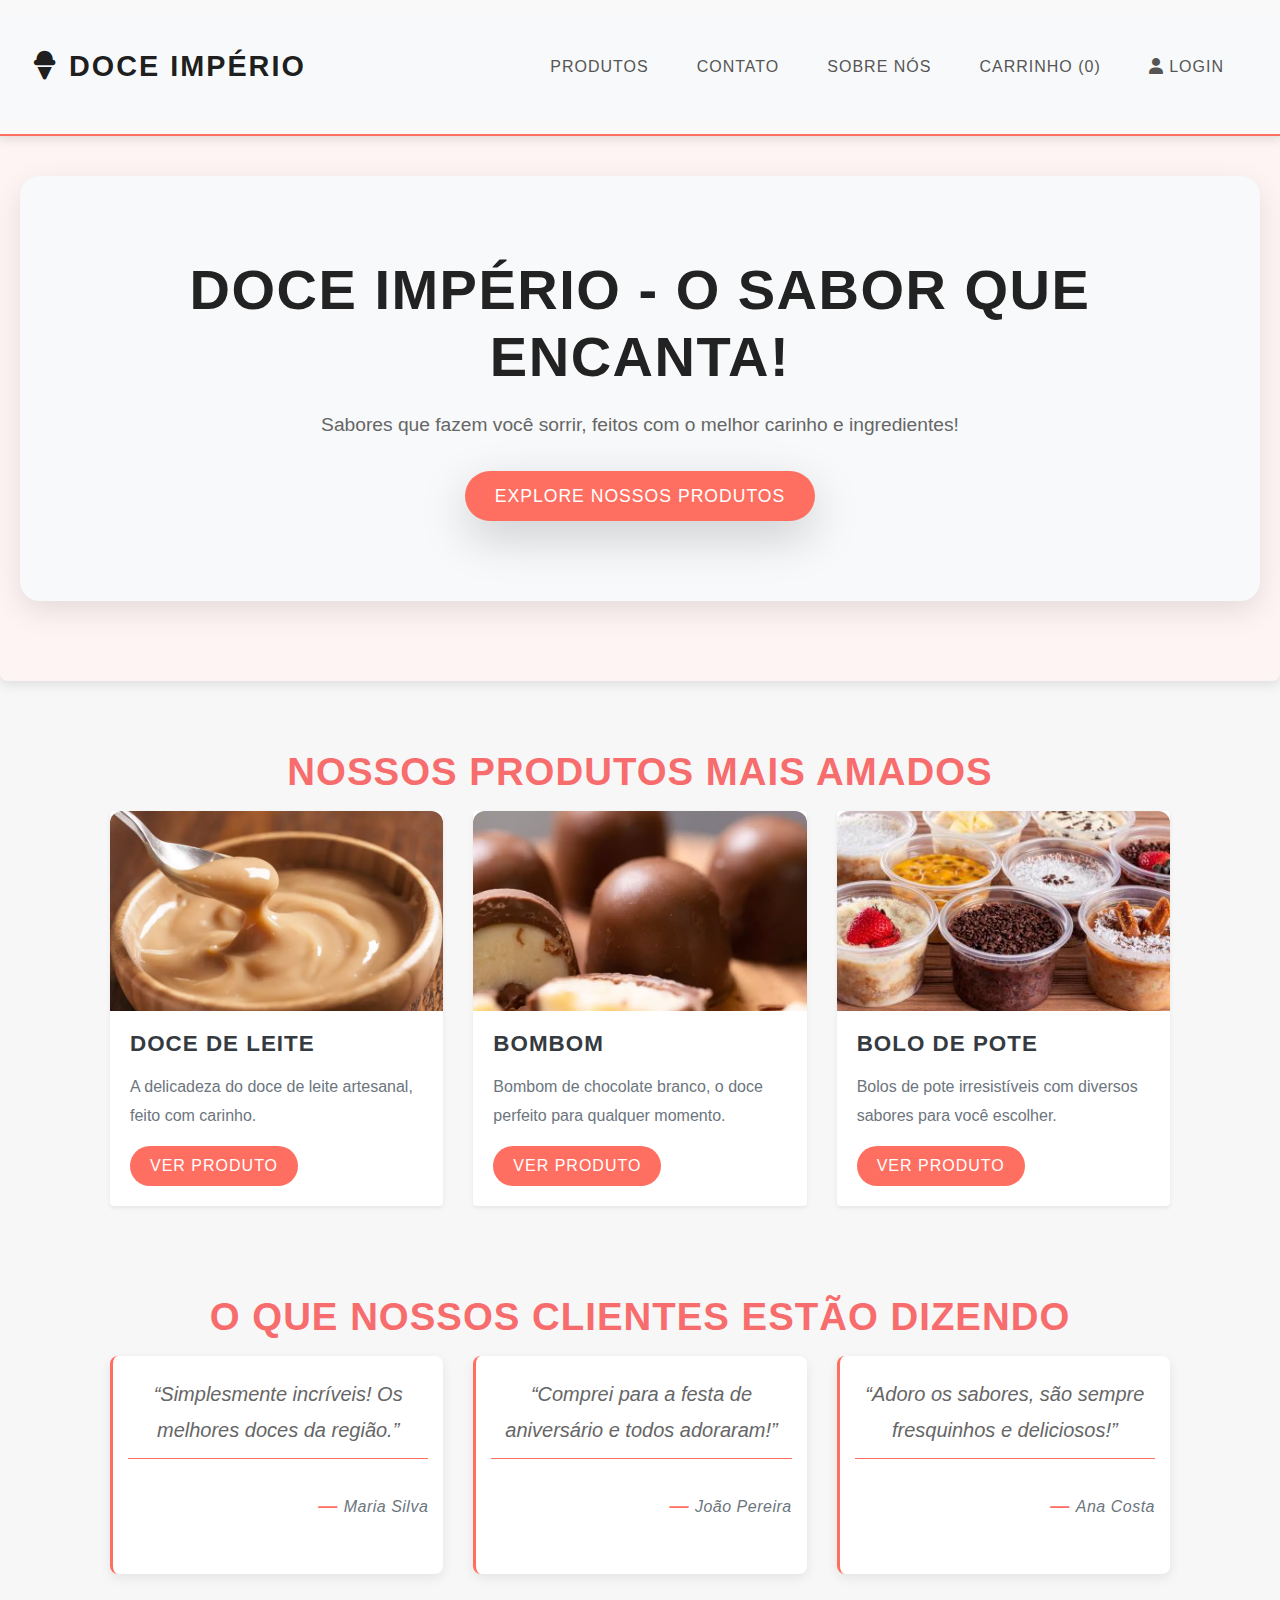
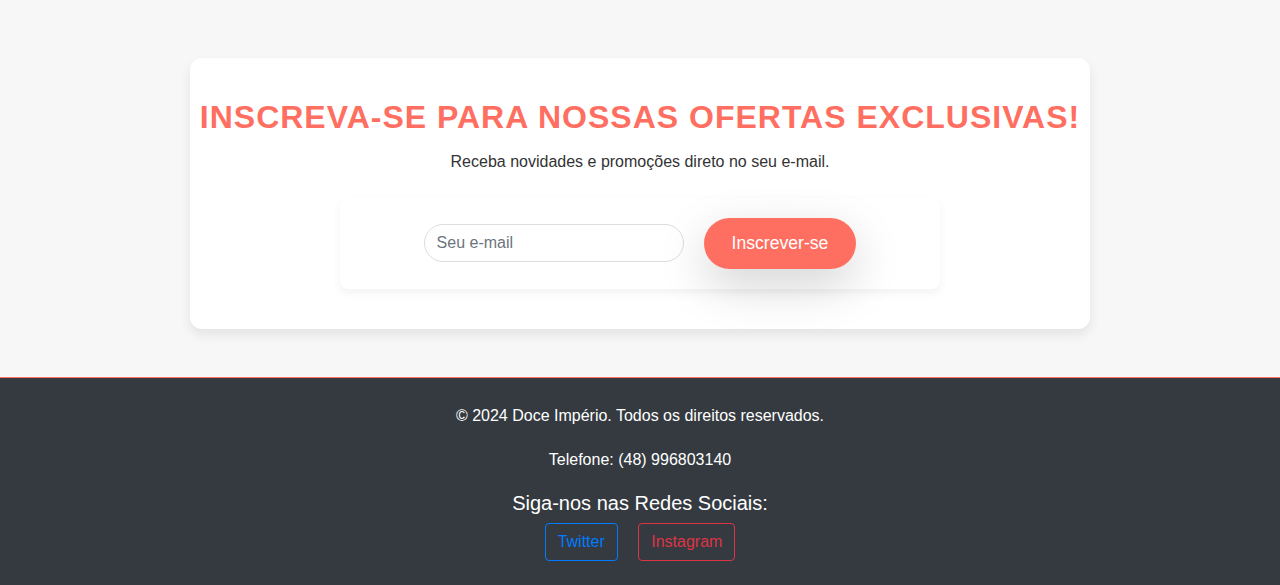
<file: index.html>
<!DOCTYPE html>
<html lang="pt-BR">
<head>
    <meta charset="UTF-8">
    <meta name="viewport" content="width=device-width, initial-scale=1.0">
    <link rel="stylesheet" href="https://cdnjs.cloudflare.com/ajax/libs/font-awesome/6.0.0-beta3/css/all.min.css">
    <link rel="stylesheet" href="https://stackpath.bootstrapcdn.com/bootstrap/4.5.2/css/bootstrap.min.css">
    <link rel="stylesheet" href="style.css">
    <title>Doce Império</title>
</head>
<body>
    <header>
        <nav class="navbar navbar-expand-lg navbar-light bg-light">
            <a class="navbar-brand" href="index.html">
                <i class="fas fa-ice-cream"></i> Doce Império
            </a>
            <button class="navbar-toggler" type="button" data-toggle="collapse" data-target="#navbarNav" aria-controls="navbarNav" aria-expanded="false" aria-label="Toggle navigation">
                <span class="navbar-toggler-icon"></span>
            </button>
            <div class="collapse navbar-collapse" id="navbarNav">
                <ul class="navbar-nav ml-auto">
                    <li class="nav-item">
                        <a class="nav-link" href="produtos.html">Produtos</a>
                    </li>
                    <li class="nav-item">
                        <a class="nav-link" href="contato.html">Contato</a>
                    </li>
                    <li class="nav-item">
                        <a class="nav-link" href="sobre.html">Sobre Nós</a>
                    </li>
                    <li class="nav-item">
                        <a class="nav-link" href="carrinho.html">Carrinho (<span id="contador-carrinho">0</span>)</a>
                    </li>
                    <li class="nav-item">
                        <a class="nav-link" href="login.html">
                            <i class="fas fa-user"></i> Login
                        </a>
                    </li>
                </ul>
            </div>
        </nav>
    </header>

    <section class="banner">
        <div class="jumbotron jumbotron-fluid text-center bg-light">
            <div class="container">
                <h1 class="display-4 text-uppercase font-weight-bold">Doce Império - O Sabor Que Encanta!</h1>
                <p class="lead">Sabores que fazem você sorrir, feitos com o melhor carinho e ingredientes!</p>
                <a href="produtos.html" class="btn btn-lg btn-primary shadow-lg">Explore Nossos Produtos</a>
            </div>
        </div>
    </section>

    <section class="container mt-5">
        <h2 class="text-center">Nossos Produtos Mais Amados</h2>
        <div class="row">
            <div class="col-md-4">
                <div class="card shadow-sm border-0 rounded">
                    <img src="doces/2072308678-doce-de-leite-cremoso (1).webp" class="card-img-top" alt="Doce 1">
                    <div class="card-body">
                        <h5 class="card-title text-dark">Doce de Leite</h5>
                        <p class="card-text text-muted">A delicadeza do doce de leite artesanal, feito com carinho.</p>
                        <a href="produtos.html" class="btn btn-primary">Ver Produto</a>
                    </div>
                </div>
            </div>
            <div class="col-md-4">
                <div class="card shadow-sm border-0 rounded">
                    <img src="doces/bombom1.webp" class="card-img-top" alt="Doce 2">
                    <div class="card-body">
                        <h5 class="card-title text-dark">BomBom</h5>
                        <p class="card-text text-muted">Bombom de chocolate branco, o doce perfeito para qualquer momento.</p>
                        <a href="produtos.html" class="btn btn-primary">Ver Produto</a>
                    </div>
                </div>
            </div>
            <div class="col-md-4">
                <div class="card shadow-sm border-0 rounded">
                    <img src="doces/355179-original.jpg" class="card-img-top" alt="Doce 3">
                    <div class="card-body">
                        <h5 class="card-title text-dark">Bolo de Pote</h5>
                        <p class="card-text text-muted">Bolos de pote irresistíveis com diversos sabores para você escolher.</p>
                        <a href="produtos.html" class="btn btn-primary">Ver Produto</a>
                    </div>
                </div>
            </div>
        </div>
    </section>

    <section class="container mt-5 text-center">
        <h2>O que Nossos Clientes Estão Dizendo</h2>
        <div class="row">
            <div class="col-md-4">
                <blockquote class="blockquote">
                    <p class="mb-0">“Simplesmente incríveis! Os melhores doces da região.”</p>
                    <footer class="blockquote-footer">Maria Silva</footer>
                </blockquote>
            </div>
            <div class="col-md-4">
                <blockquote class="blockquote">
                    <p class="mb-0">“Comprei para a festa de aniversário e todos adoraram!”</p>
                    <footer class="blockquote-footer">João Pereira</footer>
                </blockquote>
            </div>
            <div class="col-md-4">
                <blockquote class="blockquote">
                    <p class="mb-0">“Adoro os sabores, são sempre fresquinhos e deliciosos!”</p>
                    <footer class="blockquote-footer">Ana Costa</footer>
                </blockquote>
            </div>
        </div>
    </section>

    <section class="container mt-5 text-center newsletter">
        <h2>Inscreva-se para Nossas Ofertas Exclusivas!</h2>
        <p>Receba novidades e promoções direto no seu e-mail.</p>
        <form class="form-inline justify-content-center">
            <input id="email" class="form-control mr-2" type="email" placeholder="Seu e-mail" aria-label="Seu e-mail">
            <button class="btn btn-primary shadow-lg" type="submit">Inscrever-se</button>
        </form>
    </section>
    
    <footer class="text-center mt-5 bg-dark text-white py-4">
        <p>&copy; 2024 Doce Império. Todos os direitos reservados.</p>
        <p>Telefone: (48) 996803140</p> 
        <div id="message" class="mt-3"></div>
        <div class="mt-3">
            <h5>Siga-nos nas Redes Sociais:</h5>
            <a href="https://twitter.com/Mondiinii/" class="btn btn-outline-primary mx-2">Twitter</a>
            <a href="https://www.instagram.com/mkarinee_/" class="btn btn-outline-danger mx-2">Instagram</a>
        </div>
    </footer>

    <script src="https://cdn.jsdelivr.net/npm/bootstrap@5.3.3/dist/js/bootstrap.bundle.min.js" integrity="sha384-YvpcrYf0tY3lHB60NNkmXc5s9fDVZLESaAA55NDzOxhy9GkcIdslK1eN7N6jIeHz" crossorigin="anonymous"></script>
    <script src="script.js"></script>
</body>
</html>
</file>
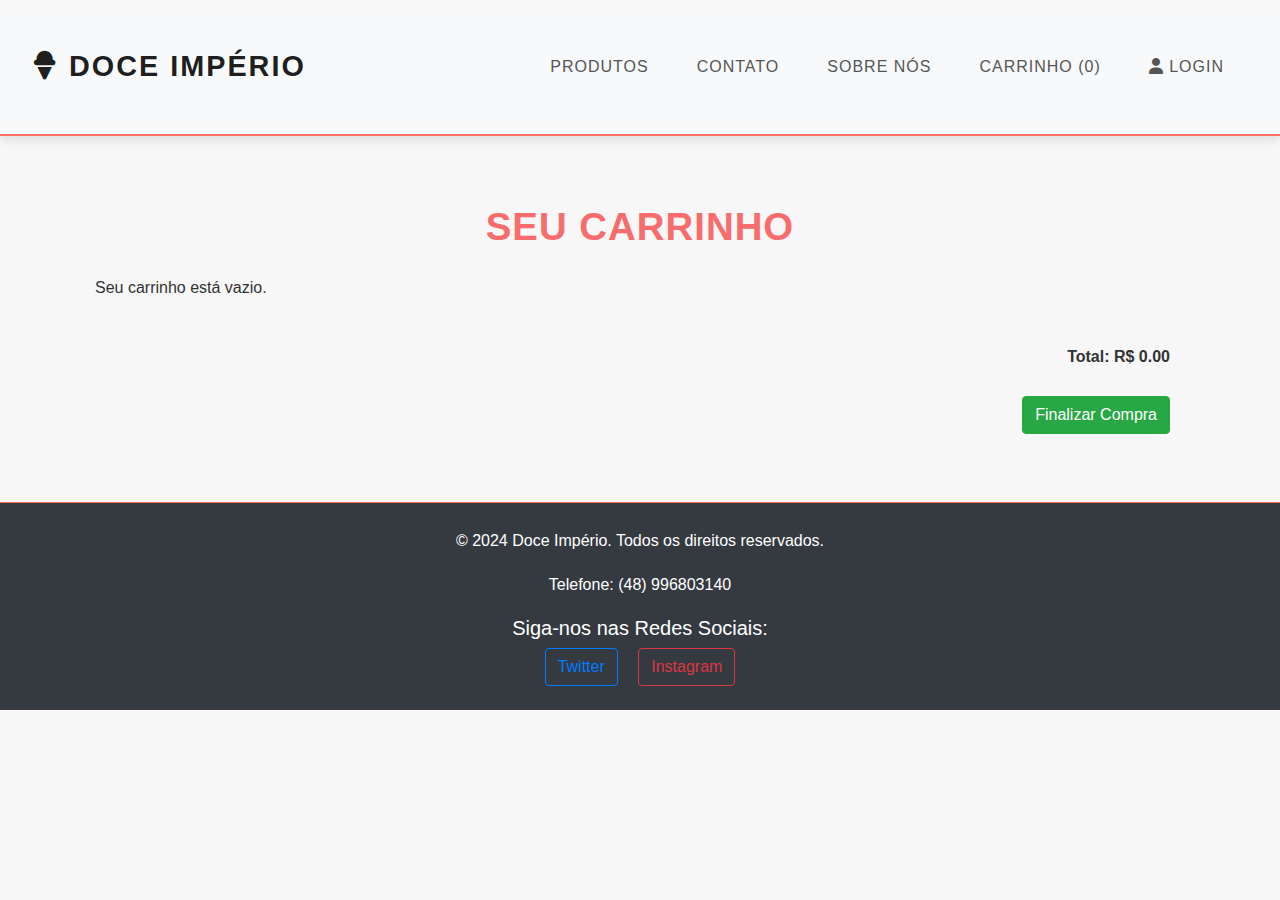
<file: carrinho.html>
<!DOCTYPE html>
<html lang="pt-BR">
<head>
    <meta charset="UTF-8">
    <meta name="viewport" content="width=device-width, initial-scale=1.0">
    <title>Carrinho - Doce Império</title>
    <link rel="stylesheet" href="https://cdnjs.cloudflare.com/ajax/libs/font-awesome/6.0.0-beta3/css/all.min.css">
    <link rel="stylesheet" href="https://stackpath.bootstrapcdn.com/bootstrap/4.5.2/css/bootstrap.min.css">
    <link rel="stylesheet" href="style.css">
</head>
<body>
    <header>
        <nav class="navbar navbar-expand-lg navbar-light bg-light">
            <a class="navbar-brand" href="index.html">
                <i class="fas fa-ice-cream"></i> Doce Império
            </a>
            <button class="navbar-toggler" type="button" data-toggle="collapse" data-target="#navbarNav" aria-controls="navbarNav" aria-expanded="false" aria-label="Toggle navigation">
                <span class="navbar-toggler-icon"></span>
            </button>
            <div class="collapse navbar-collapse" id="navbarNav">
                <ul class="navbar-nav ml-auto">
                    <li class="nav-item">
                        <a class="nav-link" href="produtos.html">Produtos</a>
                    </li>
                    <li class="nav-item">
                        <a class="nav-link" href="contato.html">Contato</a>
                    </li>
                    <li class="nav-item">
                        <a class="nav-link" href="sobre.html">Sobre Nós</a>
                    </li>
                    <li class="nav-item">
                        <a class="nav-link" href="carrinho.html">Carrinho (<span id="contador-carrinho">0</span>)</a>
                    </li>
                    <li class="nav-item">
                        <a class="nav-link" href="login.html">
                            <i class="fas fa-user"></i> Login
                        </a>
                    </li>
                </ul>
            </div>
        </nav>
    </header>

    <main>
        <section class="container mt-5">
            <h2 class="text-center">Seu Carrinho</h2>
            <div class="row mt-4" id="carrinho-lista">
                <!-- Os itens do carrinho serão injetados aqui pelo JavaScript -->
            </div>
            <div class="text-right mt-4">
                <strong>Total: R$ <span id="total">0.00</span></strong>
            </div>
            <div class="text-right mt-4">
                <button id="finalizar-compra" class="btn btn-success">Finalizar Compra</button>
            </div>
        </section>
    </main>

       
    <footer class="text-center mt-5 bg-dark text-white py-4">
        <p>&copy; 2024 Doce Império. Todos os direitos reservados.</p>
        <p>Telefone: (48) 996803140</p> 
        <div id="message" class="mt-3"></div>
        <div class="mt-3">
            <h5>Siga-nos nas Redes Sociais:</h5>
            <a href="https://twitter.com/Mondiinii/" class="btn btn-outline-primary mx-2">Twitter</a>
            <a href="https://www.instagram.com/mkarinee_/" class="btn btn-outline-danger mx-2">Instagram</a>
        </div>
    </footer>

    <script src="carrinho.js"></script> <!-- O seu script para o carrinho -->
    <script src="https://code.jquery.com/jquery-3.5.1.slim.min.js"></script>
    <script src="https://cdn.jsdelivr.net/npm/@popperjs/core@2.9.2/dist/umd/popper.min.js"></script>
    <script src="https://stackpath.bootstrapcdn.com/bootstrap/4.5.2/js/bootstrap.min.js"></script>
</body>
</html>
</file>
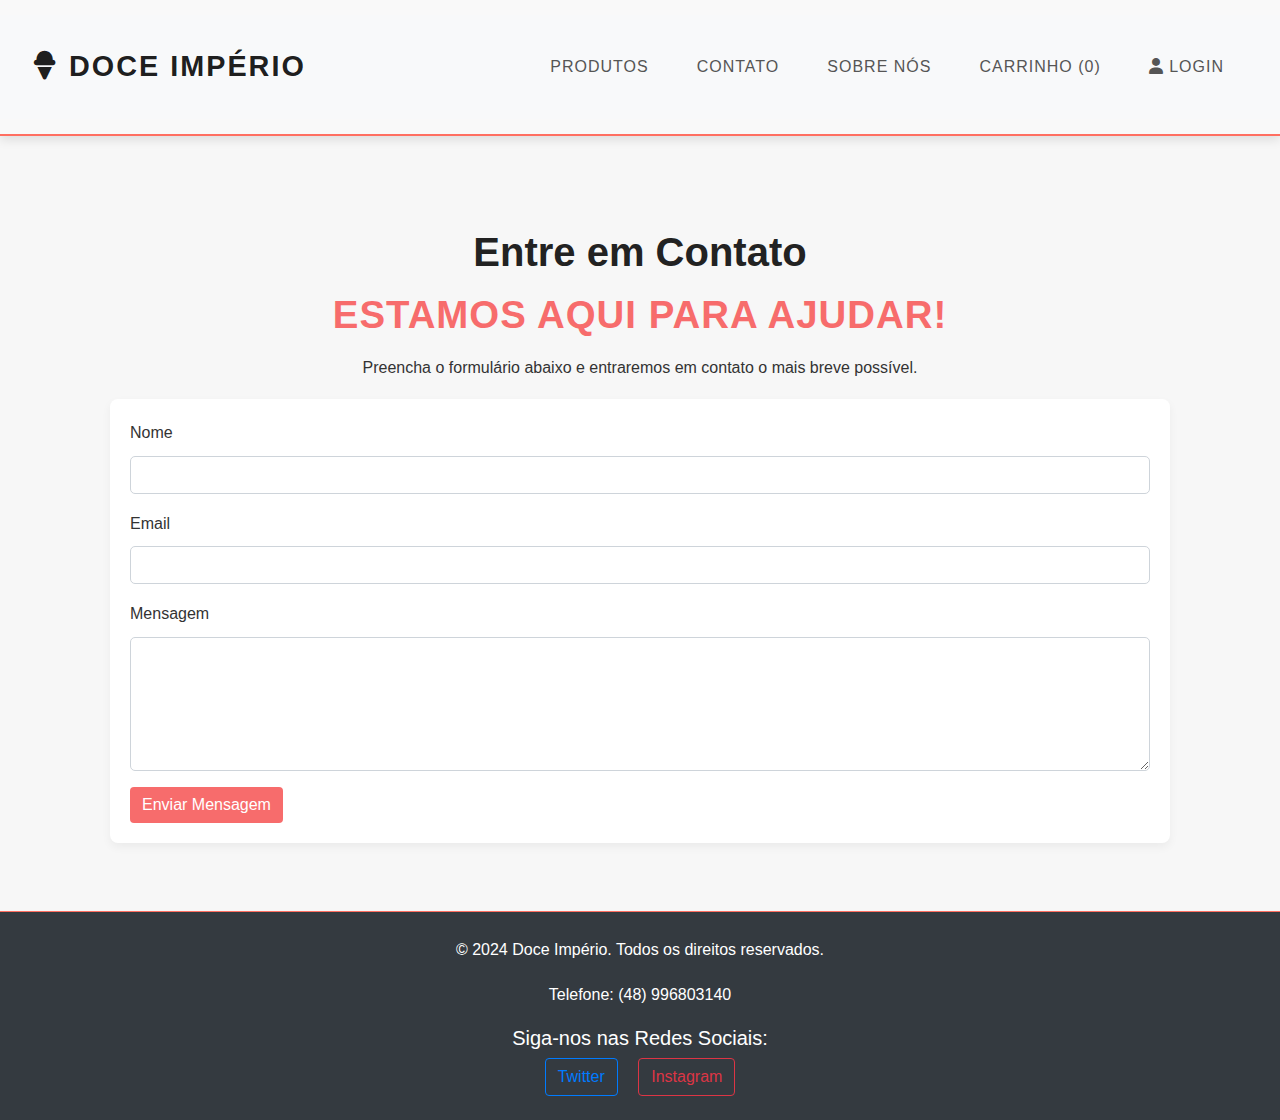
<file: contato.html>
<!DOCTYPE html>
<html lang="pt-BR">
<head>
    <meta charset="UTF-8">
    <meta name="viewport" content="width=device-width, initial-scale=1.0">
    <link rel="stylesheet" href="https://stackpath.bootstrapcdn.com/bootstrap/4.5.2/css/bootstrap.min.css">
    <link rel="stylesheet" href="style.css">
    <link rel="stylesheet" href="https://cdnjs.cloudflare.com/ajax/libs/font-awesome/6.0.0-beta3/css/all.min.css">
    <title>Contato - Doce Império</title>
</head>
<body>
    <header>
        <nav class="navbar navbar-expand-lg navbar-light bg-light">
            <a class="navbar-brand" href="index.html">
                <i class="fas fa-ice-cream"></i> Doce Império
            </a>
            <button class="navbar-toggler" type="button" data-toggle="collapse" data-target="#navbarNav" aria-controls="navbarNav" aria-expanded="false" aria-label="Toggle navigation">
                <span class="navbar-toggler-icon"></span>
            </button>
            <div class="collapse navbar-collapse" id="navbarNav">
                <ul class="navbar-nav ml-auto">
                    <li class="nav-item">
                        <a class="nav-link" href="produtos.html">Produtos</a>
                    </li>
                    <li class="nav-item">
                        <a class="nav-link" href="contato.html">Contato</a>
                    </li>
                    <li class="nav-item">
                        <a class="nav-link" href="sobre.html">Sobre Nós</a>
                    </li>
                    <li class="nav-item">
                        <a class="nav-link" href="carrinho.html">Carrinho (<span id="contador-carrinho">0</span>)</a>
                    </li>
                    <li class="nav-item">
                        <a class="nav-link" href="login.html">
                            <i class="fas fa-user"></i> Login
                        </a>
                    </li>
                </ul>
            </div>
        </nav>
    </header>

    <main class="container mt-5">
        <h1 class="text-center mt-4">Entre em Contato</h1>
        <h2 class="text-center">Estamos aqui para ajudar!</h2>
        <p class="text-center">Preencha o formulário abaixo e entraremos em contato o mais breve possível.</p>
        <form id="contactForm">
            <div class="form-group">
                <label for="name">Nome</label>
                <input type="text" class="form-control" id="name" required>
            </div>
            <div class="form-group">
                <label for="email">Email</label>
                <input type="email" class="form-control" id="email" required>
            </div>
            <div class="form-group">
                <label for="message">Mensagem</label>
                <textarea class="form-control" id="message" rows="5" required></textarea>
            </div>
            <button type="submit" class="btn btn-primary">Enviar Mensagem</button>
        </form>
        <!-- Div para exibir mensagem de sucesso -->
        <div id="successMessage" class="alert alert-success mt-3 d-none" role="alert">
            Mensagem enviada com sucesso! Entraremos em contato em breve.
        </div>
    </main>

      
    <footer class="text-center mt-5 bg-dark text-white py-4">
        <p>&copy; 2024 Doce Império. Todos os direitos reservados.</p>
        <p>Telefone: (48) 996803140</p> 
        <div id="message" class="mt-3"></div>
        <div class="mt-3">
            <h5>Siga-nos nas Redes Sociais:</h5>
            <a href="https://twitter.com/Mondiinii/" class="btn btn-outline-primary mx-2">Twitter</a>
            <a href="https://www.instagram.com/mkarinee_/" class="btn btn-outline-danger mx-2">Instagram</a>
        </div>
    </footer>
    <script src="https://code.jquery.com/jquery-3.5.1.slim.min.js"></script>
    <script src="https://cdn.jsdelivr.net/npm/@popperjs/core@2.9.2/dist/umd/popper.min.js"></script>
    <script src="https://stackpath.bootstrapcdn.com/bootstrap/4.5.2/js/bootstrap.min.js"></script>
    <script src="contato.js"></script>
</body>
</html>
</file>
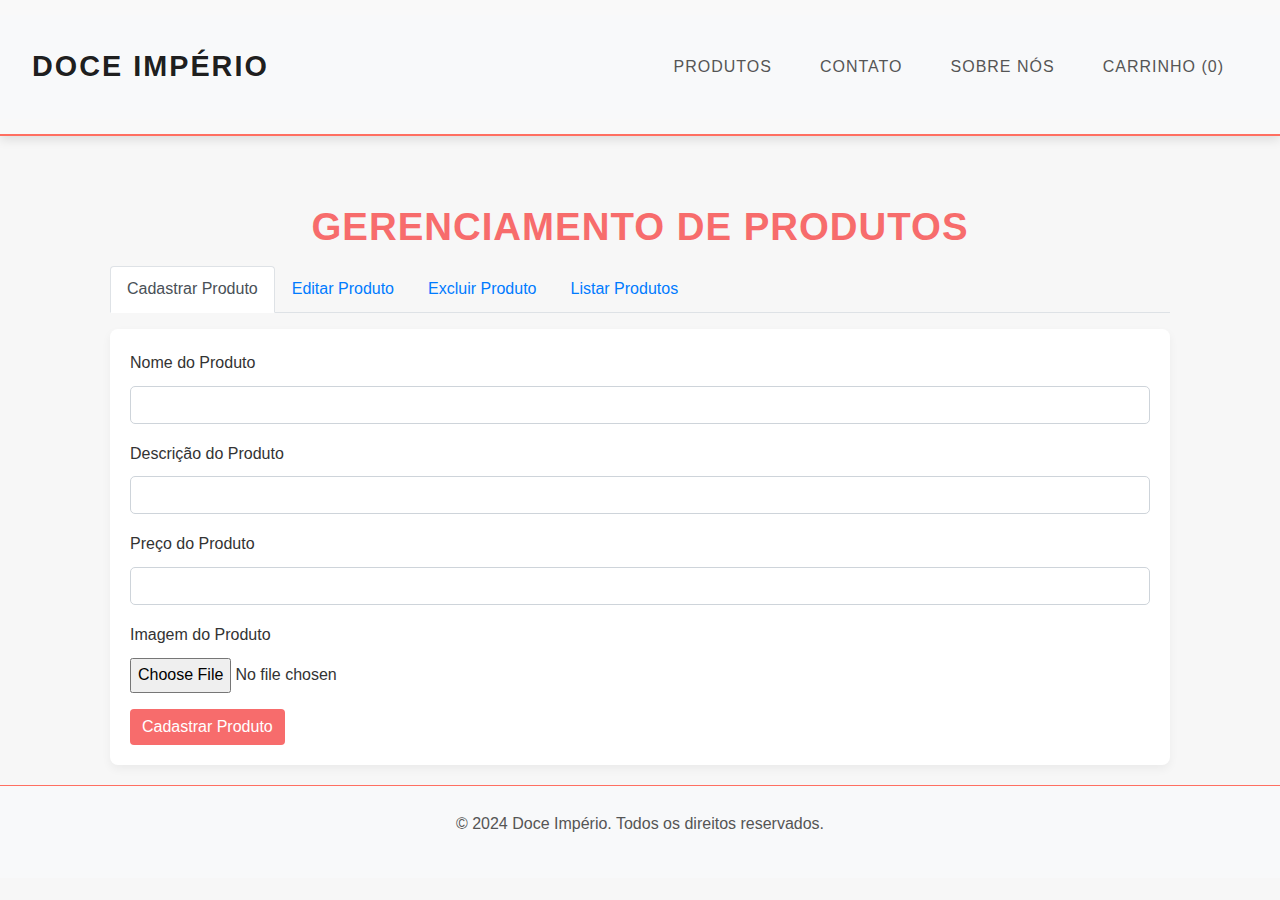
<file: gerenciamento.html>
<!DOCTYPE html>
<html lang="pt-BR">
<head>
    <meta charset="UTF-8">
    <meta name="viewport" content="width=device-width, initial-scale=1.0">
    <title>Gerenciamento de Produtos - Doce Império</title>
    <link rel="stylesheet" href="https://stackpath.bootstrapcdn.com/bootstrap/4.5.2/css/bootstrap.min.css">
    <link rel="stylesheet" href="style.css">
</head>
<body>
    <header>
        <nav class="navbar navbar-expand-lg navbar-light bg-light">
            <a class="navbar-brand" href="index.html">Doce Império</a>
            <button class="navbar-toggler" type="button" data-toggle="collapse" data-target="#navbarNav" aria-controls="navbarNav" aria-expanded="false" aria-label="Toggle navigation">
                <span class="navbar-toggler-icon"></span>
            </button>
            <div class="collapse navbar-collapse" id="navbarNav">
                <ul class="navbar-nav ml-auto">
                    <li class="nav-item">
                        <a class="nav-link" href="produtos.html">Produtos</a>
                    </li>
                    <li class="nav-item">
                        <a class="nav-link" href="contato.html">Contato</a>
                    </li>
                    <li class="nav-item">
                        <a class="nav-link" href="sobre.html">Sobre Nós</a>
                    </li>
                    <li class="nav-item">
                        <a class="nav-link" href="carrinho.html">Carrinho (<span id="contador-carrinho">0</span>)</a>
                    </li>
                </ul>
            </div>
        </nav>
    </header>

    <main>
        <section class="container mt-5">
            <h2 class="text-center">Gerenciamento de Produtos</h2>
            <!-- Abas -->
            <ul class="nav nav-tabs" id="myTab" role="tablist">
                <li class="nav-item">
                    <a class="nav-link active" id="cadastrar-tab" data-toggle="tab" href="#cadastrar" role="tab" aria-controls="cadastrar" aria-selected="true">Cadastrar Produto</a>
                </li>
                <li class="nav-item">
                    <a class="nav-link" id="editar-tab" data-toggle="tab" href="#editar" role="tab" aria-controls="editar" aria-selected="false">Editar Produto</a>
                </li>
                <li class="nav-item">
                    <a class="nav-link" id="excluir-tab" data-toggle="tab" href="#excluir" role="tab" aria-controls="excluir" aria-selected="false">Excluir Produto</a>
                </li>
                <li class="nav-item">
                    <a class="nav-link" id="listar-tab" data-toggle="tab" href="#listar" role="tab" aria-controls="listar" aria-selected="false">Listar Produtos</a>
                </li>
            </ul>

            <div class="tab-content mt-3" id="myTabContent">
                <!-- Aba de Cadastro -->
                <div class="tab-pane fade show active" id="cadastrar" role="tabpanel" aria-labelledby="cadastrar-tab">
                    <form id="cadastroProduto">
                        <div class="form-group">
                            <label for="nomeProduto">Nome do Produto</label>
                            <input type="text" class="form-control" id="nomeProduto" required>
                        </div>
                        <div class="form-group">
                            <label for="descricaoProduto">Descrição do Produto</label>
                            <input type="text" class="form-control" id="descricaoProduto" required>
                        </div>
                        <div class="form-group">
                            <label for="precoProduto">Preço do Produto</label>
                            <input type="number" class="form-control" id="precoProduto"  required>
                        </div>
                        <div class="form-group">
                            <label for="imagemProduto">Imagem do Produto</label>
                            <input type="file" class="form-control-file" id="imagemProduto" required>
                        </div>
                        <button type="submit" class="btn btn-primary">Cadastrar Produto</button>
                    </form>
                </div>

                <!-- Aba de Edição -->
                <div class="tab-pane fade" id="editar" role="tabpanel" aria-labelledby="editar-tab">
                    <form id="editarProduto">
                        <div class="form-group">
                            <label for="novoNomeProduto">Nome do Produto a Editar</label>
                            <input type="text" class="form-control" id="novoNomeProduto" required>
                        </div>
                        <div class="form-group">
                            <label for="novaDescricaoProduto">Nova Descrição </label>
                            <input type="text" class="form-control" id="novaDescricaoProduto" required>
                        </div>

                        <div class="form-group">
                            <label for="novoPrecoProduto">Novo Preço do Produto</label>
                            <input type="number" class="form-control" id="novoPrecoProduto"  required>
                        </div>
                        <div class="form-group">
                            <label for="novaImagemProduto">Nova Imagem do Produto</label>
                            <input type="file" class="form-control-file" id="novaImagemProduto" required>
                        </div>
                        <button type="submit" class="btn btn-warning">Editar Produto</button>
                    </form>
                </div>

                <!-- Aba de Exclusão -->
                <div class="tab-pane fade" id="excluir" role="tabpanel" aria-labelledby="excluir-tab">
                    <form id="excluirProduto">
                        <div class="form-group">
                            <label for="idProdutoExcluir">Nome do Produto</label>
                            <input type="text" class="form-control" id="idProdutoExcluir" required>
                        </div>
                        <button type="submit" class="btn btn-danger">Excluir Produto</button>
                    </form>
                </div>
                
                

                <!-- Aba de Listagem -->
                <div class="tab-pane fade" id="listar" role="tabpanel" aria-labelledby="listar-tab">
                    <h4>Lista de Produtos</h4>
                    <div id="listaProdutos"></div>
                </div>
            </div>
        </section>

        <div id="listaProdutos"></div>
    </main>

    <footer class="bg-light text-center py-4">
        <p>&copy; 2024 Doce Império. Todos os direitos reservados.</p>
    </footer>

    <script src="https://code.jquery.com/jquery-3.5.1.min.js"></script>
    <script src="https://cdn.jsdelivr.net/npm/@popperjs/core@2.9.2/dist/umd/popper.min.js"></script>
    <script src="https://stackpath.bootstrapcdn.com/bootstrap/4.5.2/js/bootstrap.min.js"></script>
    <script src="gerenciamento.js"></script>
</body>
</html>
</file>
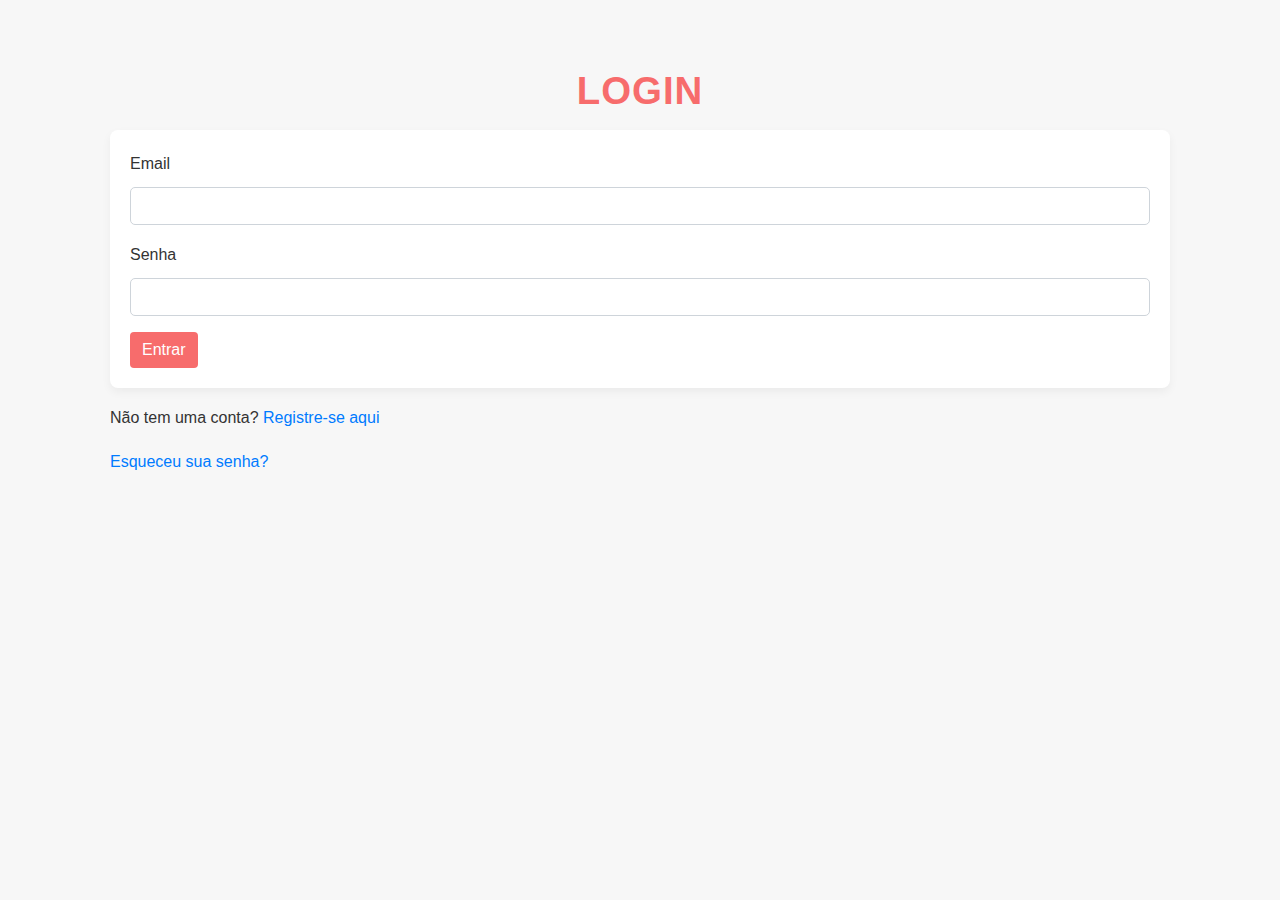
<file: login.html>
<!DOCTYPE html>
<html lang="pt-BR">
<head>
    <meta charset="UTF-8">
    <meta name="viewport" content="width=device-width, initial-scale=1.0">
    <link rel="stylesheet" href="https://stackpath.bootstrapcdn.com/bootstrap/4.5.2/css/bootstrap.min.css">
    <link rel="stylesheet" href="style.css">
    <title>Login - Doce Império</title>
</head>
<body>
    <div class="container mt-5">
        <h2 class="text-center">Login</h2>
        <form id="loginForm">
            <div class="form-group">
                <label for="email">Email</label>
                <input type="email" class="form-control" id="email" required>
            </div>
            <div class="form-group">
                <label for="password">Senha</label>
                <input type="password" class="form-control" id="password" required>
            </div>
            <button type="submit" class="btn btn-primary">Entrar</button>
        </form>
        <p class="mt-3">Não tem uma conta? <a href="registro.html">Registre-se aqui</a></p>
        <p><a href="recuperar-senha.html">Esqueceu sua senha?</a></p> <!-- Link para recuperação de senha -->
    </div>

    <script src="login.js"></script>
</body>
</html>
</file>
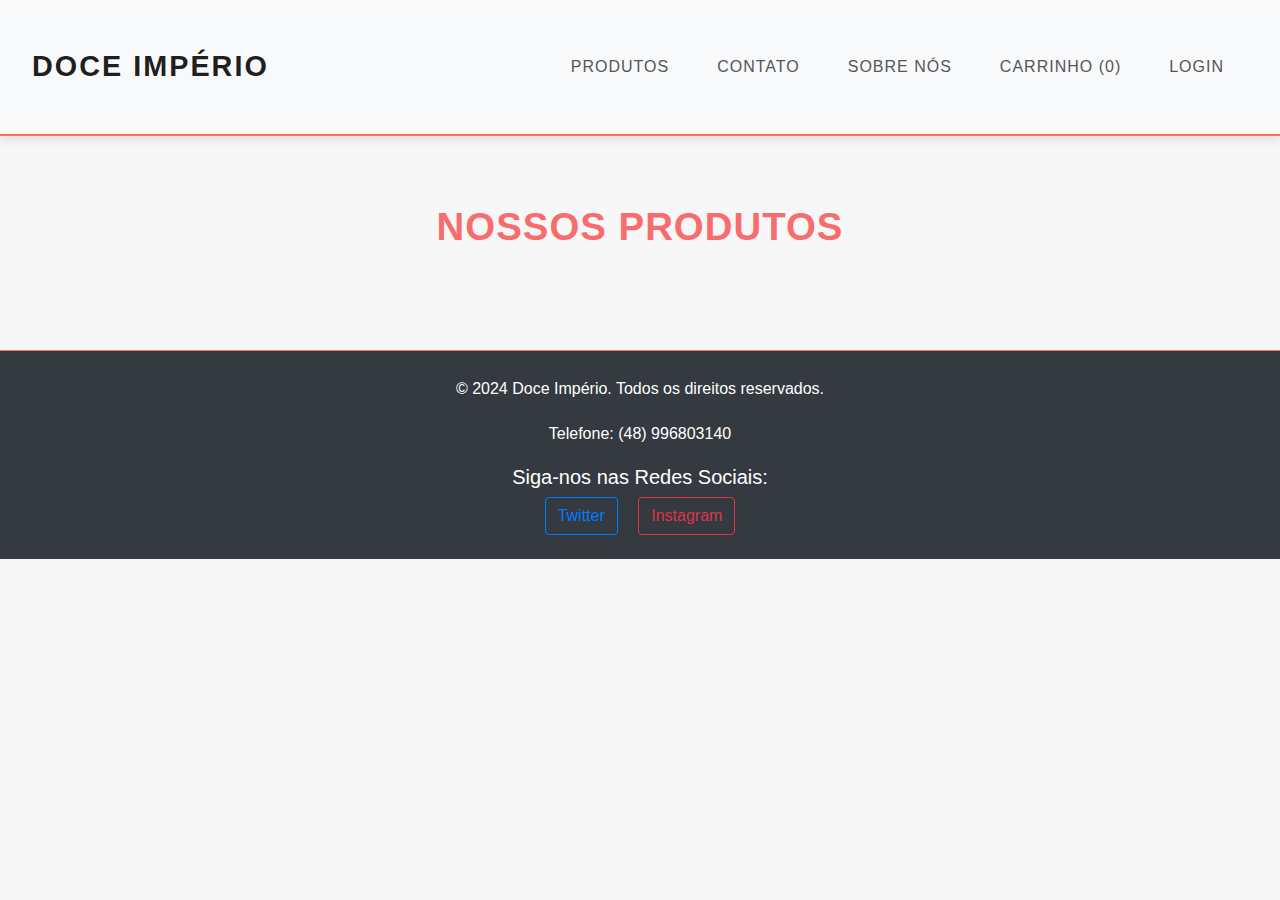
<file: produtos.html>
<!DOCTYPE html>
<html lang="pt-BR">
<head>
    <meta charset="UTF-8">
    <meta name="viewport" content="width=device-width, initial-scale=1.0">
    <title>Produtos - Doce Império</title>
    <link rel="stylesheet" href="https://stackpath.bootstrapcdn.com/bootstrap/4.5.2/css/bootstrap.min.css">
    <link rel="stylesheet" href="style.css">
</head>
<body>
    <header>
        <nav class="navbar navbar-expand-lg navbar-light bg-light">
            <a class="navbar-brand" href="index.html">Doce Império</a>
            <button class="navbar-toggler" type="button" data-toggle="collapse" data-target="#navbarNav" aria-controls="navbarNav" aria-expanded="false" aria-label="Toggle navigation">
                <span class="navbar-toggler-icon"></span>
            </button>
            <div class="collapse navbar-collapse" id="navbarNav">
                <ul class="navbar-nav ml-auto">
                    <li class="nav-item">
                        <a class="nav-link" href="produtos.html">Produtos</a>
                    </li>
                    <li class="nav-item">
                        <a class="nav-link" href="contato.html">Contato</a>
                    </li>
                    <li class="nav-item">
                        <a class="nav-link" href="sobre.html">Sobre Nós</a>
                    </li>
                    <li class="nav-item">
                        <a class="nav-link" href="carrinho.html">Carrinho (<span id="contador-carrinho">0</span>)</a>
                    </li>
                    <li class="nav-item">
                        <a class="nav-link" href="login.html">
                            <i class="fas fa-user"></i> Login
                        </a>
                    </li>
                </ul>
            </div>
        </nav>
    </header>

    <section class="container mt-5">
        <h2 class="text-center">Nossos Produtos</h2>
        <div id="lista-produtos" class="row">
            <!-- Os produtos serão exibidos aqui -->
        </div>
    </section>

    
   
      
    <footer class="text-center mt-5 bg-dark text-white py-4">
        <p>&copy; 2024 Doce Império. Todos os direitos reservados.</p>
        <p>Telefone: (48) 996803140</p> 
        <div id="message" class="mt-3"></div>
        <div class="mt-3">
            <h5>Siga-nos nas Redes Sociais:</h5>
            <a href="https://twitter.com/Mondiinii/" class="btn btn-outline-primary mx-2">Twitter</a>
            <a href="https://www.instagram.com/mkarinee_/" class="btn btn-outline-danger mx-2">Instagram</a>
        </div>
    </footer>
    <script src="https://code.jquery.com/jquery-3.5.1.min.js"></script>
    <script src="produtos.js"></script>
</body>
</html>
</file>
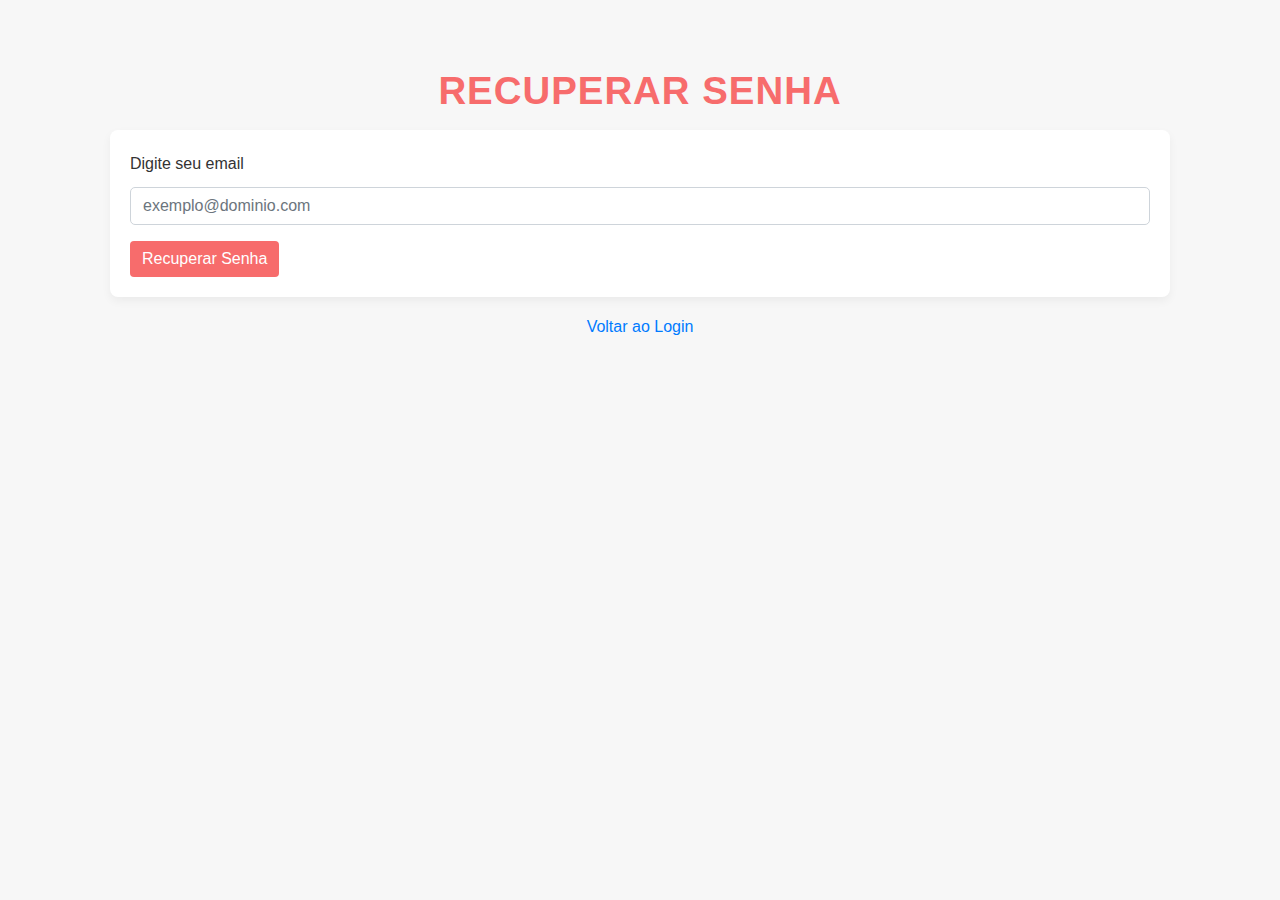
<file: recuperar-senha.html>
<!DOCTYPE html>
<html lang="pt-BR">
<head>
    <meta charset="UTF-8">
    <meta name="viewport" content="width=device-width, initial-scale=1.0">
    <link rel="stylesheet" href="https://stackpath.bootstrapcdn.com/bootstrap/4.5.2/css/bootstrap.min.css">
    <link rel="stylesheet" href="style.css">
    <title>Recuperar Senha - Doce Império</title>
</head>
<body>
    <div class="container mt-5">
        <h2 class="text-center">Recuperar Senha</h2>
        <form id="recuperarSenhaForm" aria-label="Formulário de Recuperação de Senha">
            <div class="form-group">
                <label for="emailRecuperar">Digite seu email</label>
                <input type="email" class="form-control" id="emailRecuperar" placeholder="exemplo@dominio.com" required aria-required="true">
            </div>
            <button type="submit" class="btn btn-primary" aria-label="Enviar pedido de recuperação de senha">Recuperar Senha</button>
        </form>
        <p class="mt-3 text-center"><a href="login.html">Voltar ao Login</a></p>
    </div>

    <script src="recuperar-senha.js"></script>
</body>
</html>
</file>
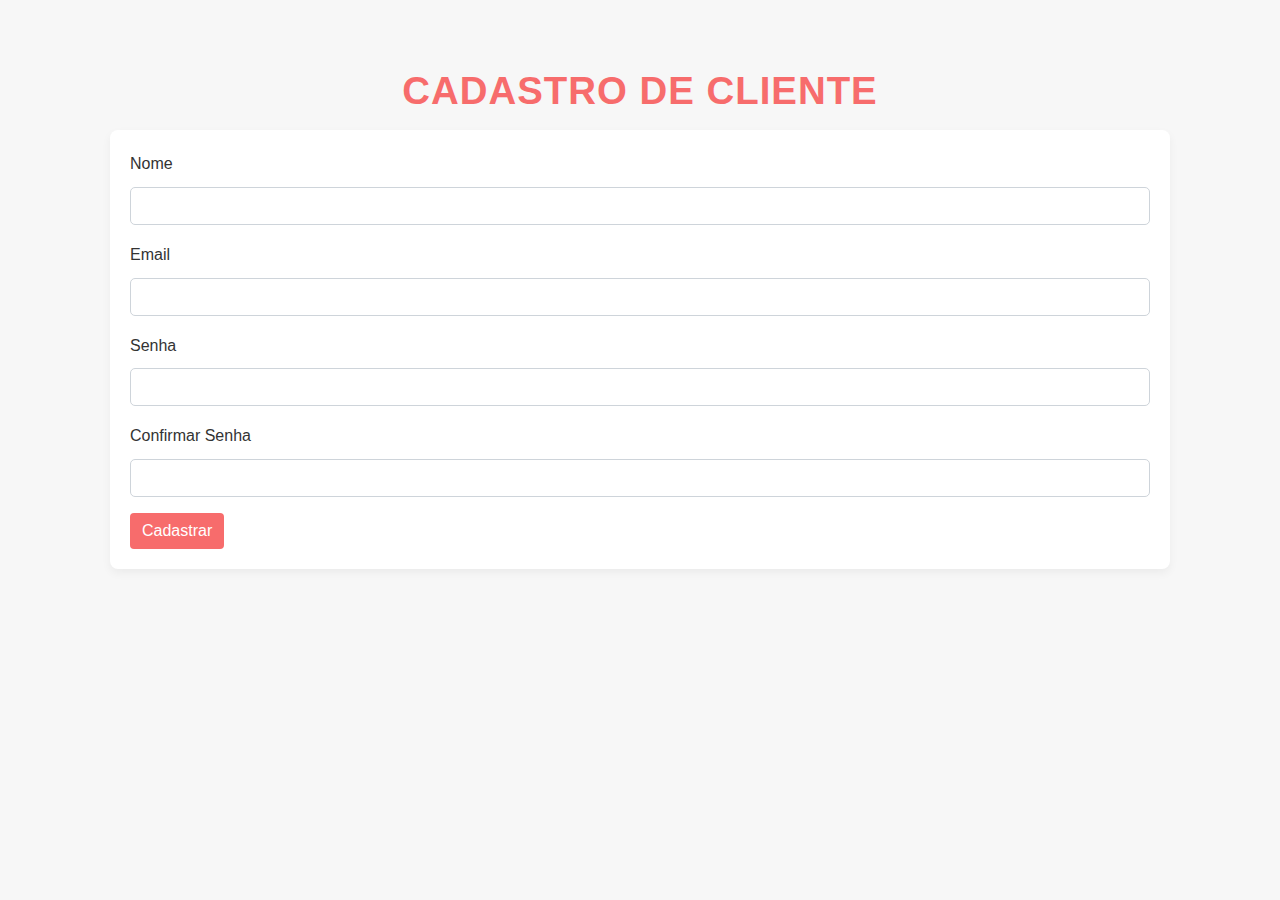
<file: registro.html>
<!DOCTYPE html>
<html lang="pt-BR">
<head>
    <meta charset="UTF-8">
    <meta name="viewport" content="width=device-width, initial-scale=1.0">
    <title>Cadastro de Cliente</title>
    <link rel="stylesheet" href="https://stackpath.bootstrapcdn.com/bootstrap/4.5.2/css/bootstrap.min.css">
    <link rel="stylesheet" href="style.css">
</head>
<body>
    <div class="container mt-5">
        <h2 class="text-center">Cadastro de Cliente</h2>
        <form id="registerForm">
            <div class="form-group">
                <label for="nome">Nome</label>
                <input type="text" class="form-control" id="nome" required>
            </div>
            <div class="form-group">
                <label for="email">Email</label>
                <input type="email" class="form-control" id="email" required>
            </div>
            <div class="form-group">
                <label for="password">Senha</label>
                <input type="password" class="form-control" id="password" required>
            </div>
            <div class="form-group">
                <label for="confirmPassword">Confirmar Senha</label>
                <input type="password" class="form-control" id="confirmPassword" required>
            </div>
            <button type="submit" class="btn btn-primary">Cadastrar</button>
        </form>
    </div>

    <!-- Modal de Sucesso -->
    <div class="modal fade" id="sucessoModal" tabindex="-1" role="dialog" aria-labelledby="sucessoModalLabel" aria-hidden="true">
      <div class="modal-dialog" role="document">
        <div class="modal-content">
          <div class="modal-header bg-success text-white">
            <h5 class="modal-title" id="sucessoModalLabel">Sucesso!</h5>
            <button type="button" class="close" data-dismiss="modal" aria-label="Close">
              <span aria-hidden="true">&times;</span>
            </button>
          </div>
          <div class="modal-body">
            Conta criada com sucesso!
          </div>
          <div class="modal-footer">
            <button type="button" class="btn btn-primary" onclick="window.location.href='login.html'">Ir para Login</button>
          </div>
        </div>
      </div>
    </div>

    <script src="https://code.jquery.com/jquery-3.5.1.slim.min.js"></script>
    <script src="https://cdn.jsdelivr.net/npm/@popperjs/core@2.9.3/dist/umd/popper.min.js"></script>
    <script src="https://stackpath.bootstrapcdn.com/bootstrap/4.5.2/js/bootstrap.min.js"></script>
    <script src="registro.js"></script>
</body>
</html>
</file>
<file: style.css>
/* Reset básico */
* {
    margin: 0;
    padding: 0;
    box-sizing: border-box;
}

body {
    font-family: 'Segoe UI', Tahoma, Geneva, Verdana, sans-serif;
    background-color: #f7f7f7; /* Tom neutro e suave */
    color: #333; /* Contraste mais leve para melhor legibilidade */
    line-height: 1.8; /* Maior espaçamento entre linhas */
    margin: 0;
    padding: 0;
    transition: background-color 0.3s ease, color 0.3s ease; /* Transições suaves */
}
h1, h2, h3 {
    color: #222; /* Tom mais escuro para títulos */
    font-weight: 700; /* Títulos mais destacados */
    margin-bottom: 1rem; /* Espaçamento para títulos */
}
.container {
    max-width: 1100px; /* Ajuste para se alinhar com designs modernos */
    margin: 0 auto;
    padding: 20px;
    
    border-radius: 8px; /* Cantos levemente arredondados */
}
header h1 {
    margin: 0;
    font-size: 2rem; /* Tamanho ajustado para um header impactante */
    letter-spacing: 1px; /* Leve espaçamento para sofisticação */
}


/* Cabeçalho */
header {
    background-color: #fff; /* Cor limpa e brilhante */
    padding: 15px 0; /* Menos espaço nas laterais para deixar o cabeçalho mais compacto */
    box-shadow: 0 2px 6px rgba(0, 0, 0, 0.05); /* Sombra mais leve e sutil */
    position: sticky;
    top: 0;
    left: 0;
    width: 100%;
    z-index: 999; /* Garante que o cabeçalho fique acima de outros elementos */
    transition: background-color 0.3s ease, box-shadow 0.3s ease, transform 0.3s ease; /* Transições suaves */
}

/* Efeito de hover no cabeçalho */
header:hover {
    background-color: #f9f9f9; /* Cor sutilmente mais escura ao passar o mouse */
    box-shadow: 0 4px 10px rgba(0, 0, 0, 0.1); /* Sombra mais suave ao hover */
   
}

/* Adiciona uma linha abaixo do cabeçalho no hover */
header:hover {
    border-bottom: 2px solid #ff6f61; /* Linha de destaque ao passar o mouse */
}

header .logo {
    font-size: 1.6em; /* Tamanho de logo mais adequado para um design minimalista */
    font-weight: 600; /* Negrito mais suave */
    color: #333;
    text-align: center;
    text-transform: uppercase; /* Letras maiúsculas para dar um ar moderno */
    letter-spacing: 1px; /* Menos espaçamento entre as letras para um visual mais clean */
    transition: color 0.3s ease; /* Transição suave para cor */
}

/* Efeito de hover no logo */
header .logo:hover {
    color: #ff6f61; /* Cor de destaque mais moderna ao passar o mouse */
}

/* Navbar Brand */
.navbar-brand {
    font-size: 2rem;
    font-weight: 700; /* Fonte mais forte para uma marca mais marcante */
    color: #ff6f61; /* Cor vibrante para o nome da marca */
    text-transform: uppercase; /* Transforma o texto em maiúsculas */
    letter-spacing: 2px; /* Aumentei o espaçamento entre as letras para um visual mais clean */
    transition: color 0.3s ease, transform 0.3s ease, letter-spacing 0.3s ease; /* Transições suaves para cor, transformação e espaçamento */
    padding: 10px 0;
}
.navbar-brand:hover {
    color: #d55d52; /* Cor mais escura e sofisticada ao passar o mouse */
    transform: scale(1.1); /* Aumento mais leve para uma interação mais sutil */
    letter-spacing: 3px; /* Aumenta o espaçamento das letras ao passar o mouse */
}
/* Ícone do Toggler (hamburguer) */
.navbar-toggler-icon {
    background-color: #ff6f61; /* Cor vibrante para o ícone */
    border-radius: 5px; /* Bordas arredondadas para um design mais suave */
    width: 30px; /* Ajusta o tamanho do ícone */
    height: 3px; /* Ajusta a altura das barras */
    transition: background-color 0.3s ease, transform 0.3s ease;
}
.navbar-toggler-icon:hover {
    background-color: #d55d52; /* Cor mais escura ao passar o mouse */
    transform: rotate(90deg); /* Adiciona uma rotação suave ao hover para um efeito interessante */
}
/* Ajuste de responsividade para garantir boa aparência em dispositivos móveis */
@media (max-width: 768px) {
    .navbar-toggler-icon {
        width: 35px; /* Aumenta o tamanho do ícone em telas menores */
        height: 4px; /* Aumenta a altura das barras em telas menores */
    }

    .navbar-nav {
        margin-top: 20px; /* Espaço maior no topo para os itens de navegação no mobile */
    }
}


/* Banner */
.banner {
    margin-bottom: 40px; /* Menor distância para um layout mais compacto e clean */
    background-color: #fff4f4; /* Cor de fundo sutil e moderna */
    padding: 40px 20px; /* Padding mais equilibrado para um visual mais leve */
    border-radius: 8px; /* Bordas arredondadas para um toque mais suave */
    box-shadow: 0 4px 12px rgba(0, 0, 0, 0.1); /* Sombra leve e suave para destacar o banner */
    transition: transform 0.3s ease, box-shadow 0.3s ease; /* Efeitos de transição suaves */
}

.banner:hover {
    transform: translateY(-5px); /* Efeito de elevação ao passar o mouse para dar um toque moderno */
    box-shadow: 0 6px 15px rgba(0, 0, 0, 0.12); /* Sombra mais intensa no hover para mais destaque */
}

/* Jumbotron Modernizado */
.jumbotron {
    background: rgba(255, 111, 97, 0.1); /* Cor suave com opacidade */
    color: #333;
    border-radius: 20px; /* Bordas mais arredondadas */
    padding: 60px 20px;
    margin-bottom: 40px;
    box-shadow: 0 10px 30px rgba(0, 0, 0, 0.1); /* Sombra suave e moderna */
    text-align: center;
    transition: background-color 0.3s ease, box-shadow 0.3s ease;
}

.jumbotron:hover {
    background: rgba(255, 111, 97, 0.2); /* Efeito de hover mais sutil */
    box-shadow: 0 12px 40px rgba(0, 0, 0, 0.15); /* Sombra mais suave ao passar o mouse */
}

.jumbotron h1 {
    font-size: 3.5rem;
    font-weight: 700;
    margin-bottom: 20px;
    letter-spacing: 1.5px;
    color: #222; /* Cor de texto mais suave */
    text-transform: uppercase;
}

.jumbotron p {
    font-size: 1.2rem;
    margin-bottom: 30px;
    color: #666; /* Texto mais suave */
    line-height: 1.6;
}

.jumbotron .btn {
    background-color: #ff6f61; /* Cor de botão mais suave */
    color: white;
    border-radius: 50px;
    padding: 12px 30px;
    font-size: 1.1rem;
    text-transform: uppercase;
    letter-spacing: 1px;
    transition: background-color 0.3s ease, transform 0.3s ease;
    box-shadow: 0 5px 15px rgba(0, 0, 0, 0.1);
}

.jumbotron .btn:hover {
    background-color: #e55a4e;
    transform: scale(1.05); /* Efeito de escala suave */
    box-shadow: 0 10px 20px rgba(0, 0, 0, 0.15); /* Sombra mais suave ao hover */
}
/* Seção de Produtos */
h2 {
    font-size: 2.4rem; /* Diminui um pouco o tamanho do título para mais leveza */
    font-weight: 600; /* Peso de fonte mais leve e moderno */
    margin-bottom: 30px; /* Menor margem para um layout mais compacto */
    text-align: center; /* Centraliza o título */
    color: #333; /* Cor neutra e sofisticada */
    text-transform: uppercase; /* Título em maiúsculas para maior impacto */
    letter-spacing: 1px; /* Espaçamento leve entre as letras */
}

/* Cartões de Produtos */
.card {
    border: none;
    border-radius: 12px; /* Bordas mais sutis e suaves */
    box-shadow: 0 6px 12px rgba(0, 0, 0, 0.05); /* Sombra mais suave e discreta */
    transition: transform 0.2s ease, box-shadow 0.2s ease, background-color 0.2s ease; /* Transições mais rápidas */
    overflow: hidden;
    background-color: #fff; /* Fundo claro para manter a leveza */
}

.card:hover {
    transform: translateY(-8px); /* Efeito de elevação mais sutil */
    box-shadow: 0 8px 16px rgba(0, 0, 0, 0.1); /* Sombra um pouco mais forte no hover */
    background-color: #f9f9f9; /* Cor de fundo sutil ao passar o mouse */
}

.card-img-top {
    border-radius: 12px 12px 0 0; /* Bordas arredondadas mais suaves */
    object-fit: cover;
    height: 200px; /* Altura da imagem mais ajustada */
}

.card-body {
    padding: 20px; /* Padding mais leve para o conteúdo */
}

.card-title {
    font-size: 1.4rem; /* Tamanho de fonte mais moderado */
    font-weight: 600; /* Peso de fonte mais leve */
    color: #333;
    margin-bottom: 15px; /* Menor espaço abaixo do título */
    text-transform: uppercase;
    letter-spacing: 1px; /* Espaçamento mais sutil entre as letras */
}

.card-text {
    font-size: 1rem; /* Fonte mais compacta */
    color: #777; /* Cor do texto mais neutra */
    margin-bottom: 15px; /* Menor espaçamento entre o texto e o botão */
}

.card .btn {
    background-color: #ff6f61;
    color: white;
    border-radius: 30px; /* Bordas arredondadas */
    padding: 8px 20px; /* Tamanho do botão mais ajustado */
    text-transform: uppercase;
    letter-spacing: 1px;
    font-size: 1rem; /* Tamanho da fonte ajustado para mais leveza */
    transition: background-color 0.2s ease, transform 0.2s ease; /* Transições rápidas */
}

.card .btn:hover {
    background-color: #e55a4e;
    transform: scale(1.03); /* Efeito de aumento mais sutil */
}

.card .btn:focus {
    outline: none;
    box-shadow: 0 0 8px rgba(255, 111, 97, 0.7); /* Efeito de foco mais suave */
}


/* Seção de Depoimentos */
blockquote {
    background-color: #ffffff; /* Fundo branco para mais leveza */
    border-left: 3px solid #ff6f61; /* Linha de destaque mais fina */
    padding: 20px 15px; /* Padding mais suave e compacto */
    font-style: italic;
    color: #666; /* Cor mais suave e neutra para o texto */
    border-radius: 8px; /* Bordas mais sutis para um visual mais clean */
    box-shadow: 0 4px 12px rgba(0, 0, 0, 0.08); /* Sombra mais suave */
    transition: box-shadow 0.2s ease, transform 0.2s ease; /* Transição mais rápida */
    margin-bottom: 20px; /* Menor espaçamento entre os depoimentos */
}

blockquote:hover {
    transform: translateY(-4px); /* Efeito de elevação mais sutil */
    box-shadow: 0 8px 20px rgba(0, 0, 0, 0.12); /* Sombra suave e mais intensa no hover */
}

blockquote footer {
    font-size: 1rem; /* Fonte mais compacta */
    font-weight: 500; /* Peso da fonte mais leve */
    color: #ff6f61; /* Cor destacada para o nome do autor */
    margin-top: 10px; /* Menos espaço entre o depoimento e o autor */
    text-align: right; /* Alinha o nome do autor à direita */
    letter-spacing: 0.5px; /* Espaçamento sutil entre as letras */
}

blockquote footer::before {
    content: "— "; /* Símbolo antes do nome do autor */
    font-size: 1.2rem;
    color: #ff6f61;
    font-weight: bold;
}


/* Newsletter */
.newsletter {
    background-color: #ffffff; /* Fundo branco para um visual mais clean */
    padding: 40px 0; /* Menos padding para uma seção mais compacta */
    border-radius: 12px; /* Bordas suavizadas para um visual mais moderno */
    box-shadow: 0 6px 12px rgba(0, 0, 0, 0.08); /* Sombra mais suave e discreta */
    text-align: center;
    max-width: 900px; /* Limita a largura da seção */
    margin: 0 auto; /* Centraliza a seção */
    transition: box-shadow 0.3s ease; /* Transição suave para hover */
}

.newsletter h2 {
    font-size: 2rem; /* Tamanho do título reduzido para um visual mais sutil */
    font-weight: 600; /* Peso da fonte mais leve */
    color: #ff6f61;
    margin-bottom: 15px;
    text-transform: uppercase;
    letter-spacing: 1px;
}

.newsletter p {
    font-size: 1rem;
    color: #333; /* Cor de texto mais neutra */
    margin-bottom: 25px;
    line-height: 1.4; /* Ajuste na altura da linha para legibilidade */
}

.newsletter form {
    max-width: 600px;
    margin: 0 auto;
    display: flex;
    justify-content: center;
    align-items: center;
    gap: 12px; /* Aumenta o espaço entre os campos */
    flex-wrap: wrap;
}

.newsletter input[type="email"] {
    width: 260px;
    padding: 12px;
    border-radius: 30px; /* Bordas mais suaves */
    border: 1px solid #ddd;
    font-size: 1rem;
    outline: none;
    transition: border-color 0.2s ease; /* Transição mais rápida para foco */
}

.newsletter input[type="email"]:focus {
    border-color: #ff6f61; /* Cor de foco mais vibrante */
}

.newsletter button {
    background-color: #ff6f61;
    color: white;
    border-radius: 30px; /* Bordas bem arredondadas para o botão */
    padding: 12px 28px;
    font-size: 1.1rem;
    transition: background-color 0.2s ease, transform 0.2s ease;
}

.newsletter button:hover {
    background-color: #e55a4e;
    transform: translateY(-3px); /* Efeito de elevação mais suave */
}

.newsletter button:focus {
    outline: none;
    box-shadow: 0 0 8px rgba(255, 111, 97, 0.7); /* Efeito de foco leve no botão */
}



/* Rodapé */
footer {
    background-color: #ffffff; /* Fundo branco para um visual mais clean e moderno */
    padding: 30px 0; /* Redução do padding para tornar o rodapé mais compacto */
    color: #555; /* Cor mais suave e neutra */
    font-size: 1rem;
    text-align: center;
    border-top: 1px solid #ff6f61; /* Linha de separação mais sutil */
    transition: background-color 0.3s ease; /* Transição suave no fundo */
}

footer a {
    color: #ff6f61;
    text-decoration: none;
    font-weight: 600; /* Torna o link mais visível */
    transition: color 0.2s ease; /* Transição suave na cor */
}

footer a:hover {
    text-decoration: underline;
    color: #e55a4e; /* Cor mais escura no hover */
}

footer .social-icons {
    margin-top: 15px; /* Menor espaçamento para deixar o rodapé mais compacto */
}

footer .social-icons a {
    font-size: 1.4rem; /* Ícones um pouco menores para um visual mais equilibrado */
    margin: 0 8px;
    color: #ff6f61;
    transition: transform 0.2s ease, color 0.2s ease; /* Transições mais rápidas */
}

footer .social-icons a:hover {
    transform: translateY(-4px); /* Efeito de elevação mais sutil nas redes sociais */
    color: #e55a4e; /* Cor mais escura no hover */
}

/* Responsividade */
@media (max-width: 767px) {
    footer {
        padding: 20px 10px; /* Menor padding em telas pequenas */
    }

    footer a {
        font-size: 1.1rem; /* Fonte levemente maior para melhor legibilidade em dispositivos móveis */
    }

    footer .social-icons a {
        font-size: 1.6rem; /* Ícones um pouco maiores para facilitar o clique */
        margin: 0 6px; /* Menor espaçamento entre ícones */
    }
}
/* Geral */
* {
    margin: 0;
    padding: 0;
    box-sizing: border-box;
    font-family: 'Arial', sans-serif;
}

/* Corpo */
body {
    background-color: #f7f7f7;
    color: #333;
}

/* Cabeçalho */
header {
    background-color: #fff;
    border-bottom: 1px solid #e1e1e1;
}

.navbar {
    padding: 1rem 2rem;
}

.navbar-brand {
    font-size: 1.8rem;
    font-weight: 700;
    color: #333;
}

.navbar-light .navbar-nav .nav-link {
    font-size: 1rem;
    color: #555;
    padding: 0.8rem 1.5rem;
    text-transform: uppercase;
    letter-spacing: 1px;
}

.navbar-light .navbar-nav .nav-link:hover {
    color: #f76c6c;
    transition: color 0.3s;
}

.navbar-toggler {
    border-color: #ddd;
}


/* Seção de Produtos */
#lista-produtos {
    display: flex;
    flex-wrap: wrap;
    gap: 0.75rem; /* Reduzi o espaçamento entre os produtos */
    justify-content: space-evenly; /* Distribui os produtos de forma mais equilibrada */
    margin-top: 2rem; /* Adiciona um pouco de espaço acima dos produtos */
}
.produto {
    background-color: #fff;
    border-radius: 8px;
    box-shadow: 0 2px 8px rgba(0, 0, 0, 0.1);
    overflow: hidden;
    width: 31%; /* Ajuste a largura para garantir que os itens fiquem mais próximos */
    transition: transform 0.3s ease-in-out, box-shadow 0.3s ease-in-out;
}
.produto img {
    width: 100%;
    height: 220px;
    object-fit: cover;
    transition: transform 0.3s ease-in-out;
}
.produto-info {
    padding: 1.5rem;
    text-align: center;
}

.produto-info h3 {
    font-size: 1.5rem;
    margin-bottom: 0.5rem;
    color: #333;
    font-weight: 600;
}
.produto-info p {
    font-size: 1rem;
    color: #777;
    margin-bottom: 1rem;
    line-height: 1.4;
}

.produto-info .preco {
    font-size: 1.6rem;
    font-weight: 700;
    color: #f76c6c;
    margin-top: 0.5rem;
}

.produto:hover {
    transform: translateY(-10px);
    box-shadow: 0 12px 25px rgba(0, 0, 0, 0.2);
}

.produto img:hover {
    transform: scale(1.05);
}

/* Responsividade */
@media (max-width: 1024px) {
    #lista-produtos {
        justify-content: center;
    }

    .produto {
        width: 45%; /* Para tablets e telas médias */
        max-width: 400px;
    }
}

@media (max-width: 768px) {
    #lista-produtos {
        justify-content: center;
    }

    .produto {
        width: 90%; /* Ajuste para os produtos ficarem mais próximos no mobile */
        max-width: 350px;
        margin-bottom: 1.5rem; /* Reduz o espaço entre os produtos */
    }
}

@media (max-width: 480px) {
    .produto-info h3 {
        font-size: 1.3rem; /* Ajuste o tamanho do título */
    }

    .produto-info p {
        font-size: 0.9rem; /* Ajuste o tamanho do texto */
    }

    .produto-info .preco {
        font-size: 1.4rem; /* Ajuste o tamanho do preço */
    }
}
h2 {
    color: #f76c6c; /* Cores escuras para títulos */
    margin-bottom: 1rem;
}
a {
    color: #007bff;
    text-decoration: none;
    transition: color 0.3s ease, border-bottom 0.3s ease;
}
/* Formulário de Contato */
form {
    background-color: #ffffff;
    padding: 20px;
    border-radius: 8px;
    box-shadow: 0 4px 10px rgba(0, 0, 0, 0.05);
}
.form-control {
    border-radius: 5px;
    border: 1px solid #ced4da;
}
.btn-primary {
    background-color: #f76c6c;
    border: none;
    transition: background-color 0.3s ease;
    text-align: center;
}
.btn-primary:hover {
    background-color: #0056b3;
}

/* Responsividade */
@media (max-width: 768px) {
    .navbar-brand {
        font-size: 1.5rem;
    }

    h1 {
        font-size: 1.8rem;
    }

    h2 {
        font-size: 1.5rem;
    }
}
</file>
